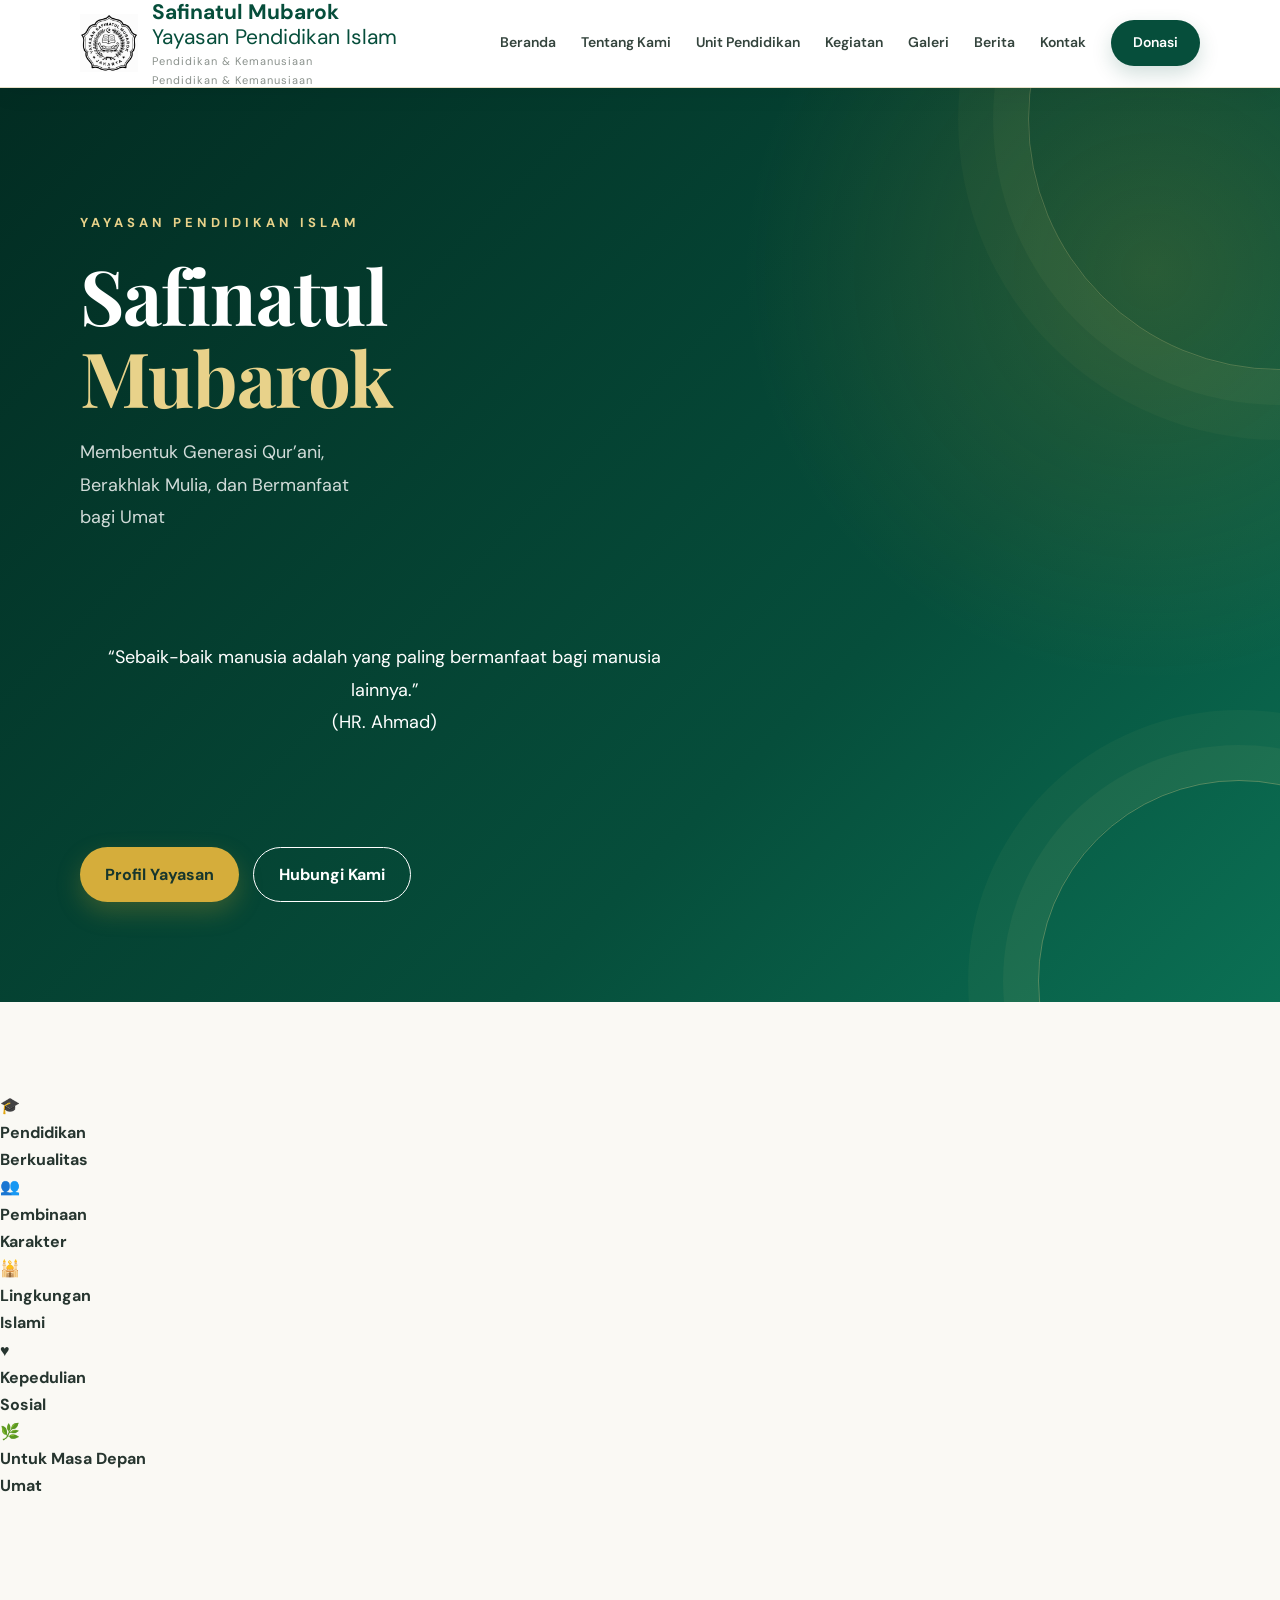
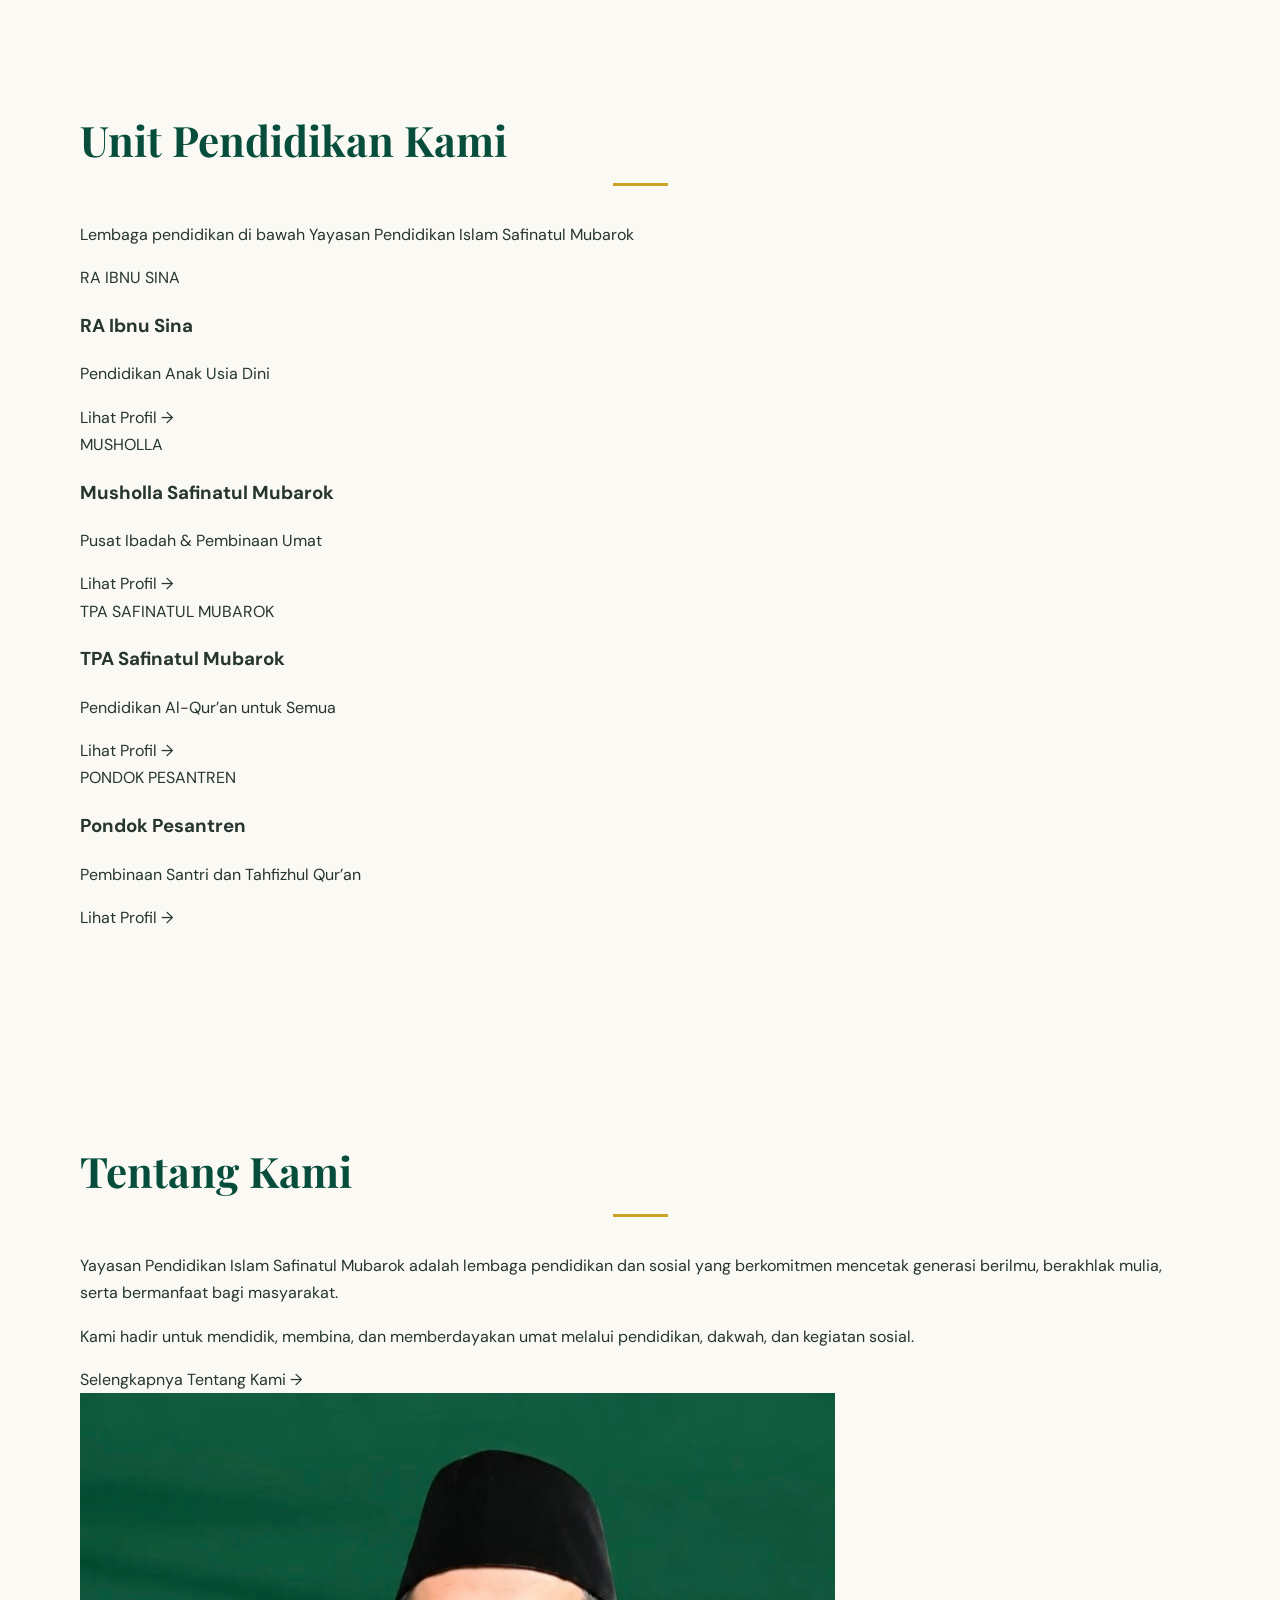
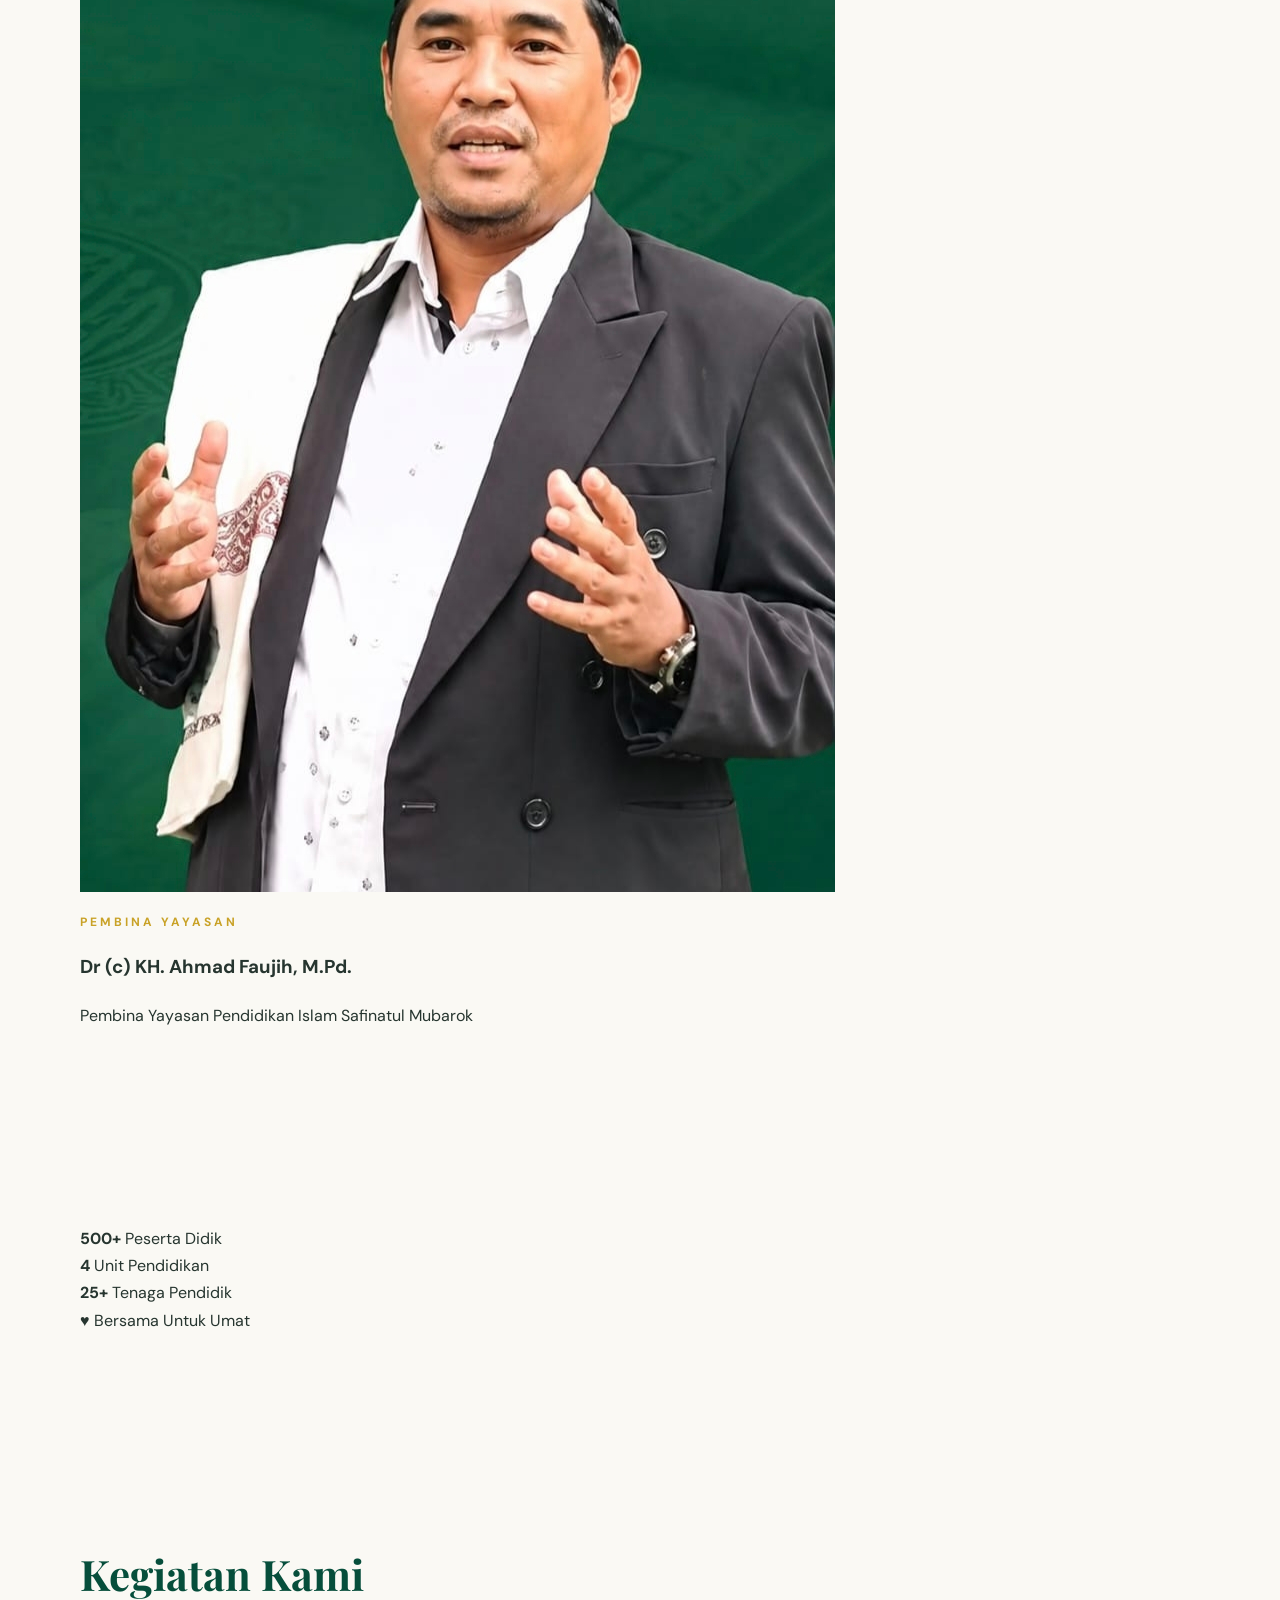
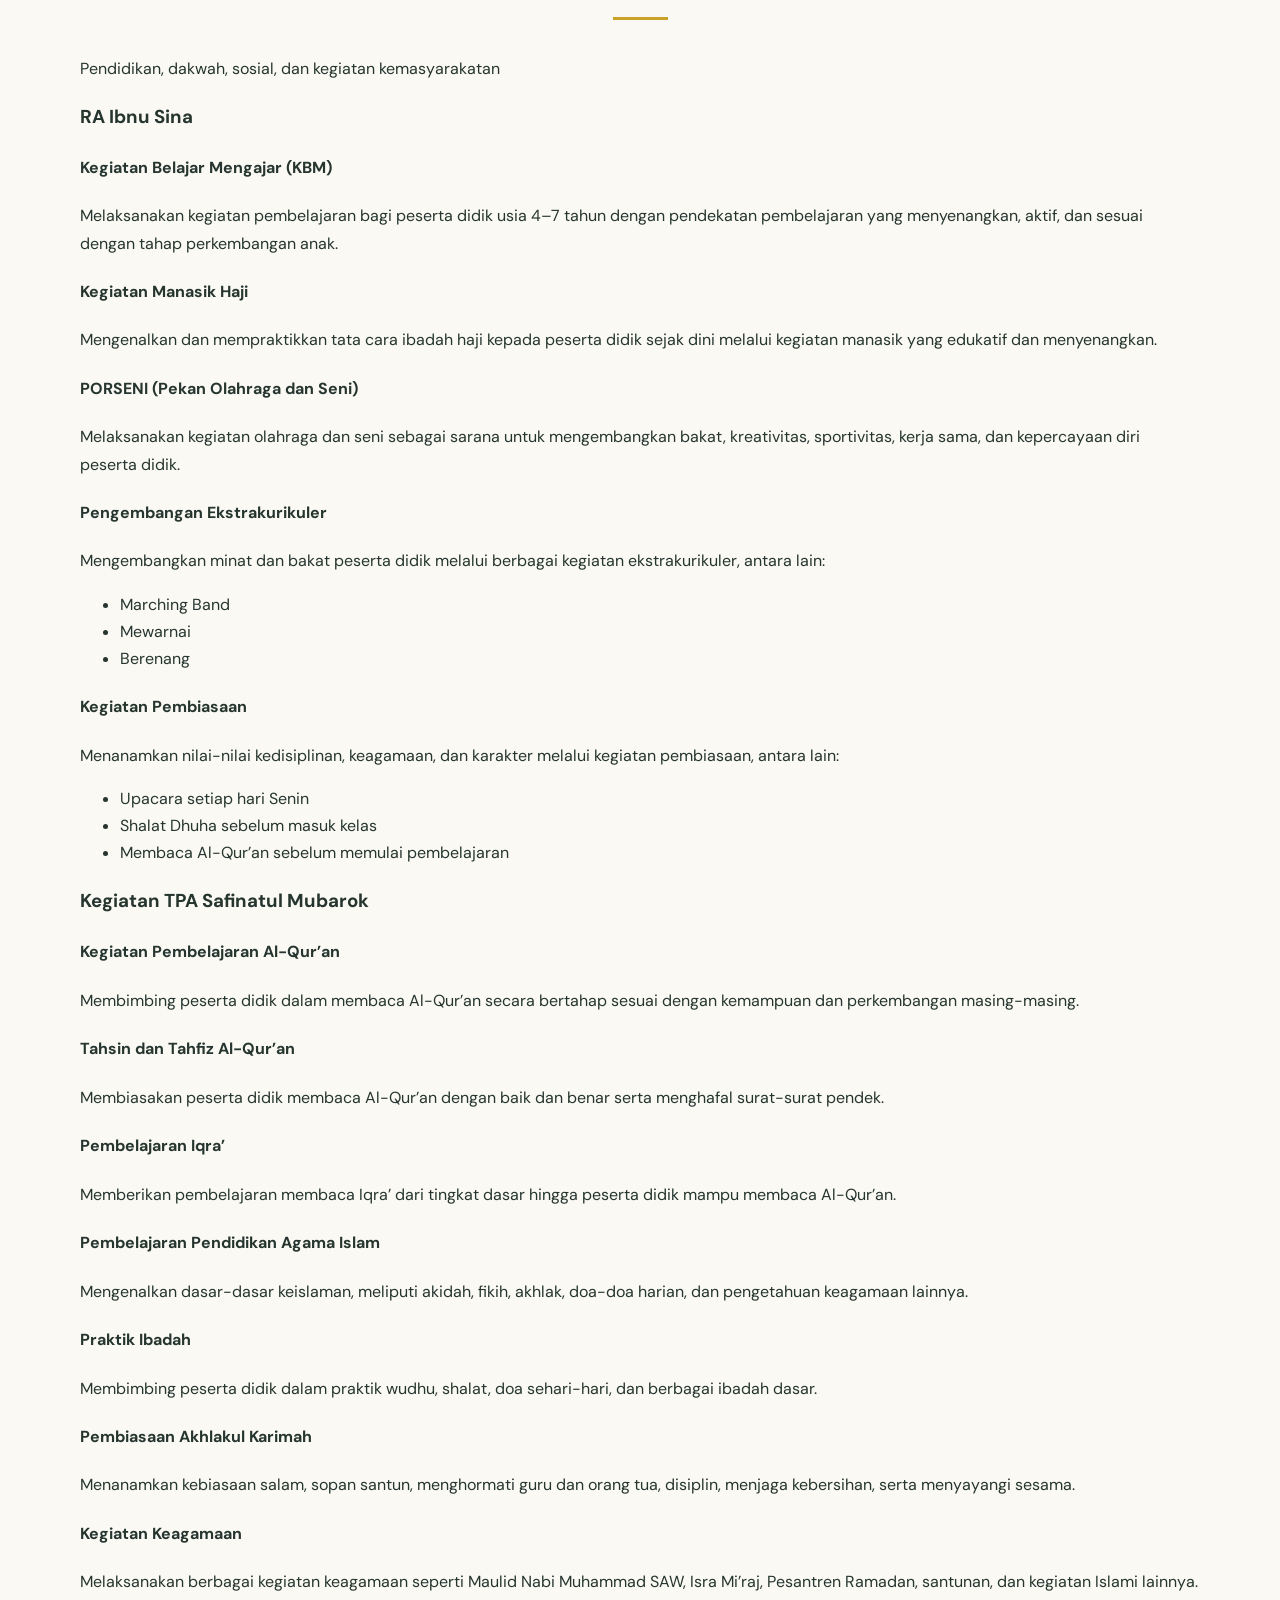
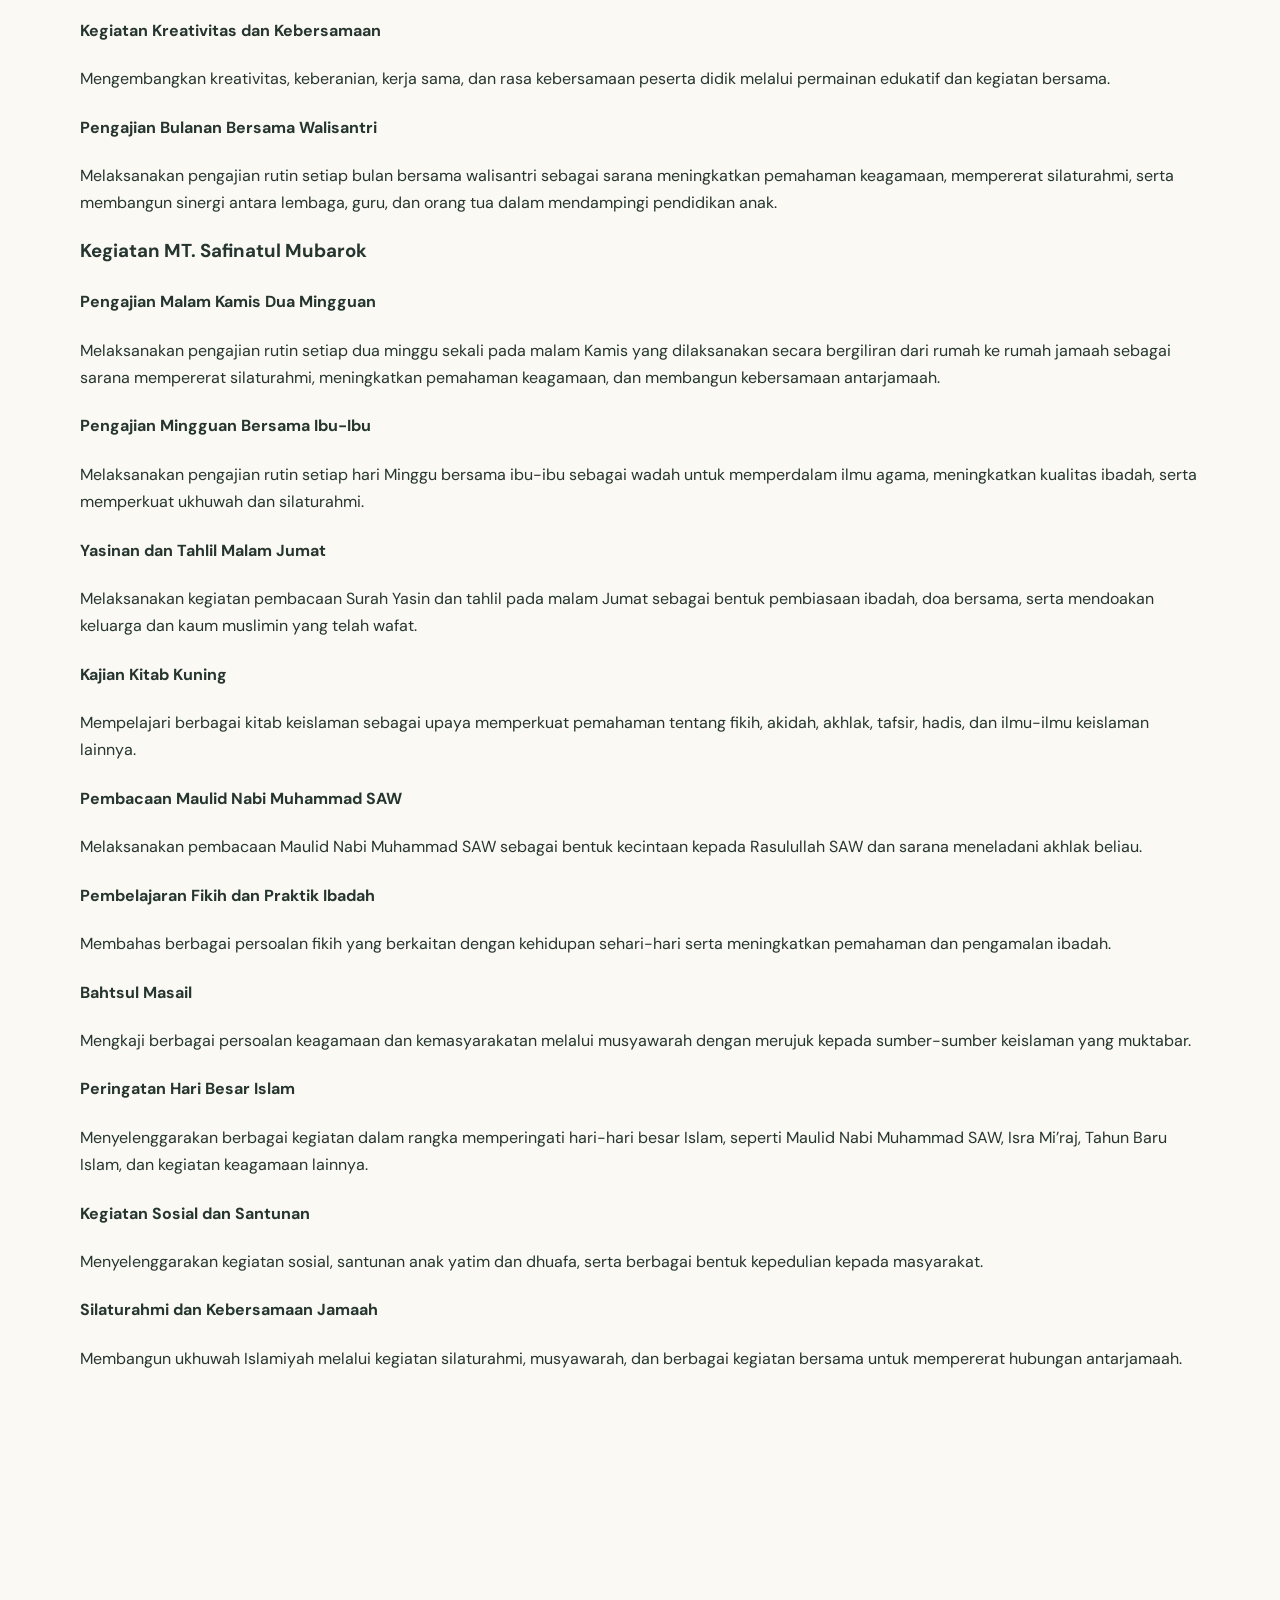
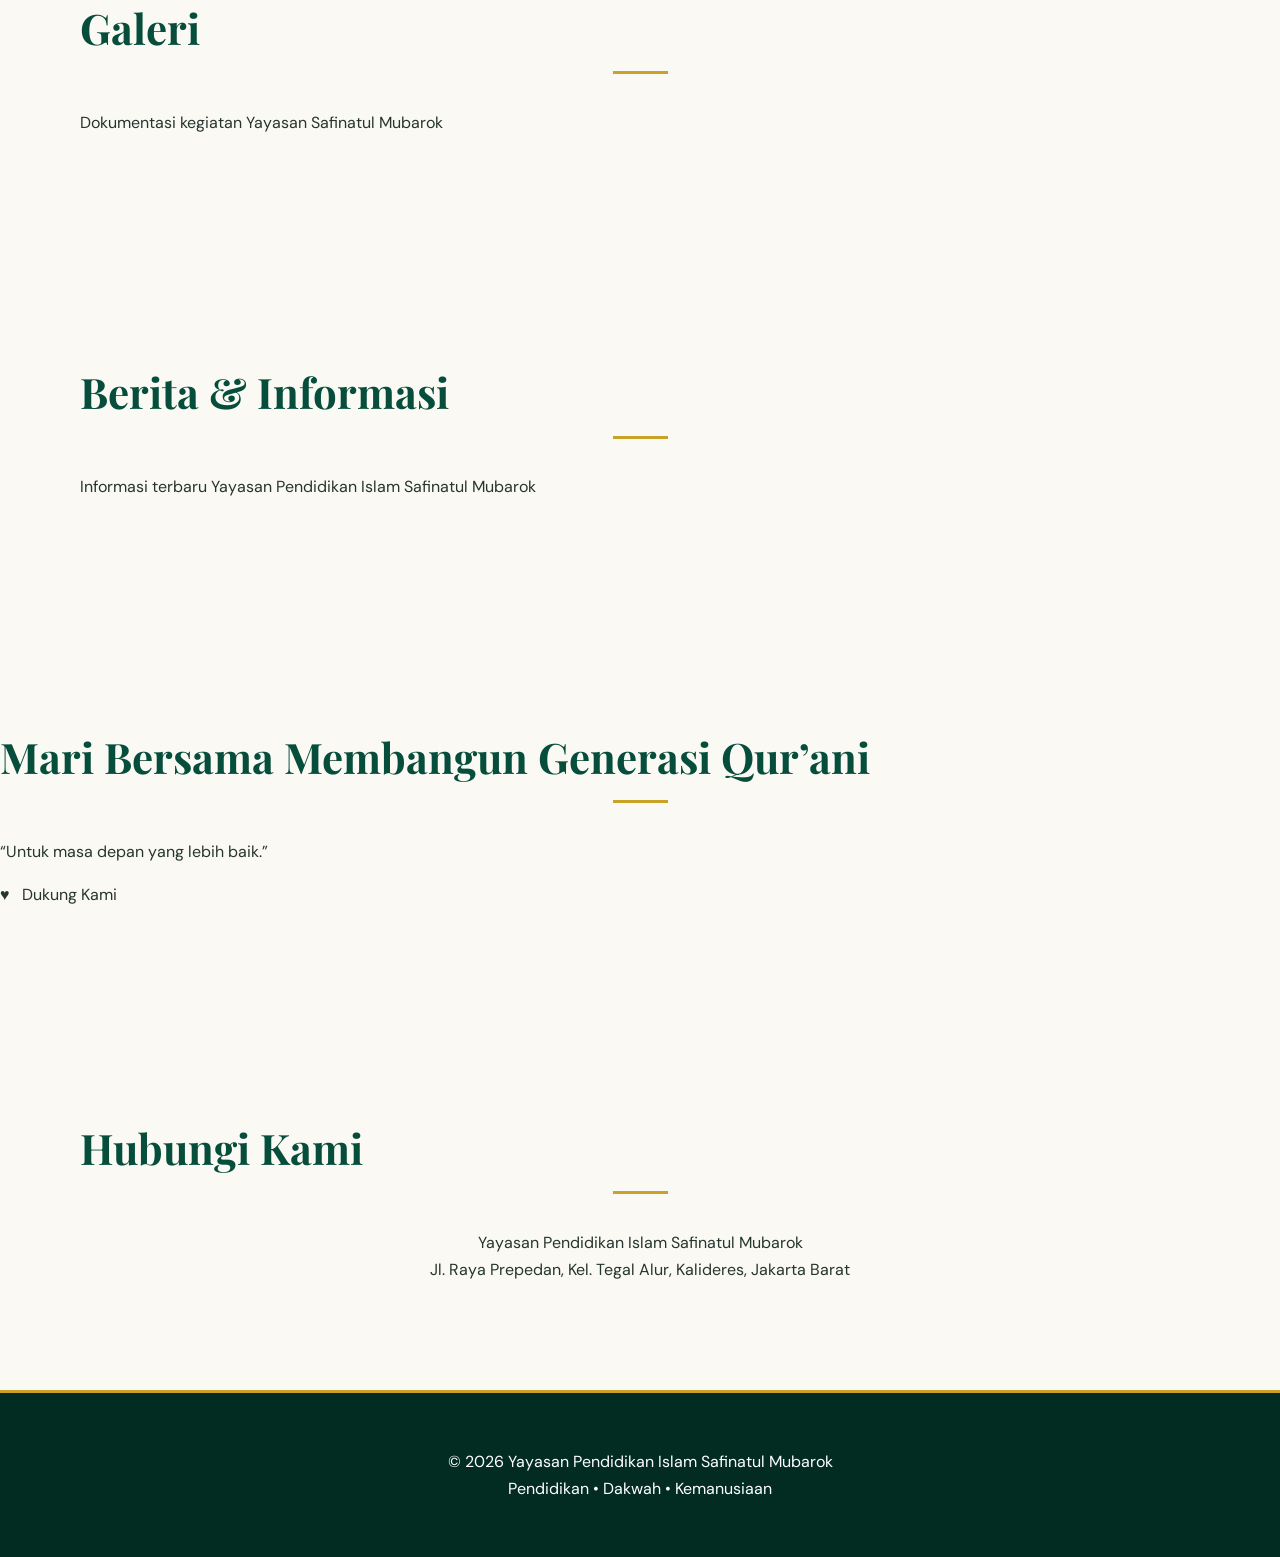
<file: index.html>
<!DOCTYPE html>
<html lang="id">
<head>
<meta charset="UTF-8">
<meta name="viewport" content="width=device-width, initial-scale=1.0">
<title>Safinatul Mubarok | Pendidikan & Kemanusiaan</title>
<link rel="stylesheet" href="style.css">
</head>

<body>

<header class="header">
<div class="nav wrap">

<a class="brand" href="#beranda">
<img src="logo.png" alt="Logo Yayasan Safinatul Mubarok">
<span>
<strong>Safinatul Mubarok</strong>
<span>Yayasan Pendidikan Islam</span>
</span>
</a>

<button class="menu">☰</button>

<nav class="links">
<a href="#beranda">Beranda</a>
<a href="tentang-kami.html">Tentang Kami</a>
<a href="#unit-pendidikan">Unit Pendidikan</a>
<a href="#kegiatan">Kegiatan</a>
<a href="#galeri">Galeri</a>
<a href="#berita">Berita</a>
<a href="#kontak">Kontak</a>
<a class="nav-donate" href="#donasi">Donasi</a>
</nav>

</div>
</header>

<main>

<section class="hero" id="beranda">
<div class="wrap hero-grid">

<div>
<p class="eyebrow">YAYASAN PENDIDIKAN ISLAM</p>

<h1>
Safinatul <em>Mubarok</em>
</h1>

<p>
Membentuk Generasi Qur’ani,<br>
Berakhlak Mulia, dan Bermanfaat<br>
bagi Umat
</p>

<p class="quote">
“Sebaik-baik manusia adalah yang paling
bermanfaat bagi manusia lainnya.”
<br>(HR. Ahmad)
</p>

<a class="btn-primary" href="tentang-kami.html">
Profil Yayasan
</a>

<a class="btn-secondary" href="#kontak">
Hubungi Kami
</a>

</div>
</div>
</section>

<section class="features">

<div>🎓<br><strong>Pendidikan<br>Berkualitas</strong></div>
<div>👥<br><strong>Pembinaan<br>Karakter</strong></div>
<div>🕌<br><strong>Lingkungan<br>Islami</strong></div>
<div>♥<br><strong>Kepedulian<br>Sosial</strong></div>
<div>🌿<br><strong>Untuk Masa Depan<br>Umat</strong></div>

</section>

<section class="section" id="unit-pendidikan">
<div class="wrap">

<h2 class="section-title">Unit Pendidikan Kami</h2>
<div class="gold-line"></div>

<p class="section-subtitle">
Lembaga pendidikan di bawah Yayasan Pendidikan Islam Safinatul Mubarok
</p>

<div class="units">

<article class="unit-card">
<div class="unit-image">RA IBNU SINA</div>
<div class="unit-body">
<h3>RA Ibnu Sina</h3>
<p>Pendidikan Anak Usia Dini</p>
<a href="ra-ibnu-sina.html">Lihat Profil →</a>
</div>
</article>

<article class="unit-card">
<div class="unit-image">MUSHOLLA</div>
<div class="unit-body">
<h3>Musholla Safinatul Mubarok</h3>
<p>Pusat Ibadah & Pembinaan Umat</p>
<a href="#kegiatan">Lihat Profil →</a>
</div>
</article>

<article class="unit-card">
<div class="unit-image">TPA SAFINATUL MUBAROK</div>
<div class="unit-body">
<h3>TPA Safinatul Mubarok</h3>
<p>Pendidikan Al-Qur’an untuk Semua</p>
<a href="tpa-safinatul-mubarok.html">Lihat Profil →</a>
</div>
</article>

<article class="unit-card">
<div class="unit-image">PONDOK PESANTREN</div>
<div class="unit-body">
<h3>Pondok Pesantren</h3>
<p>Pembinaan Santri dan Tahfizhul Qur’an</p>
<a href="pondok-pesantren.html">Lihat Profil →</a>
</div>
</article>

</div>
</div>
</section>

<section class="section about">

<div class="wrap about-grid">

<div>
<h2>Tentang Kami</h2>
<div class="gold-line"></div>

<p>
Yayasan Pendidikan Islam Safinatul Mubarok adalah lembaga
pendidikan dan sosial yang berkomitmen mencetak generasi
berilmu, berakhlak mulia, serta bermanfaat bagi masyarakat.
</p>

<p>
Kami hadir untuk mendidik, membina, dan memberdayakan umat
melalui pendidikan, dakwah, dan kegiatan sosial.
</p>

<a href="tentang-kami.html" class="about-btn">
Selengkapnya Tentang Kami →
</a>
</div>

<div class="pembina-box">

<img src="Pembina%20Yayasan.jpg"
class="pembina-photo"
alt="Dr (c) KH. Ahmad Faujih, M.Pd.">

<div>
<p class="small-title">PEMBINA YAYASAN</p>

<h3>Dr (c) KH. Ahmad Faujih, M.Pd.</h3>

<p>
Pembina Yayasan Pendidikan Islam Safinatul Mubarok
</p>
</div>

</div>

</div>
</section>

<section class="stats">

<div class="wrap stats-grid">

<div class="stat">
<strong>500+</strong>
<span>Peserta Didik</span>
</div>

<div class="stat">
<strong>4</strong>
<span>Unit Pendidikan</span>
</div>

<div class="stat">
<strong>25+</strong>
<span>Tenaga Pendidik</span>
</div>

<div class="stat">
<strong>♥</strong>
<span>Bersama Untuk Umat</span>
</div>

</div>
</section>

<section class="section" id="kegiatan">
<div class="wrap">
<h2 class="section-title">Kegiatan Kami</h2>
<div class="gold-line"></div>
<p class="section-subtitle">
Pendidikan, dakwah, sosial, dan kegiatan kemasyarakatan
</p>
 <div class="ra-kegiatan">

<h3>RA Ibnu Sina</h3>

<h4>Kegiatan Belajar Mengajar (KBM)</h4>
<p>
Melaksanakan kegiatan pembelajaran bagi peserta didik usia 4–7 tahun dengan pendekatan pembelajaran yang menyenangkan, aktif, dan sesuai dengan tahap perkembangan anak.
</p>

<h4>Kegiatan Manasik Haji</h4>
<p>
Mengenalkan dan mempraktikkan tata cara ibadah haji kepada peserta didik sejak dini melalui kegiatan manasik yang edukatif dan menyenangkan.
</p>

<h4>PORSENI (Pekan Olahraga dan Seni)</h4>
<p>
Melaksanakan kegiatan olahraga dan seni sebagai sarana untuk mengembangkan bakat, kreativitas, sportivitas, kerja sama, dan kepercayaan diri peserta didik.
</p>

<h4>Pengembangan Ekstrakurikuler</h4>
<p>
Mengembangkan minat dan bakat peserta didik melalui berbagai kegiatan ekstrakurikuler, antara lain:
</p>
<ul>
<li>Marching Band</li>
<li>Mewarnai</li>
<li>Berenang</li>
</ul>

<h4>Kegiatan Pembiasaan</h4>
<p>
Menanamkan nilai-nilai kedisiplinan, keagamaan, dan karakter melalui kegiatan pembiasaan, antara lain:
</p>
<ul>
<li>Upacara setiap hari Senin</li>
<li>Shalat Dhuha sebelum masuk kelas</li>
<li>Membaca Al-Qur’an sebelum memulai pembelajaran</li>
</ul>
<h3>Kegiatan TPA Safinatul Mubarok</h3>

<h4>Kegiatan Pembelajaran Al-Qur’an</h4>
<p>Membimbing peserta didik dalam membaca Al-Qur’an secara bertahap sesuai dengan kemampuan dan perkembangan masing-masing.</p>

<h4>Tahsin dan Tahfiz Al-Qur’an</h4>
<p>Membiasakan peserta didik membaca Al-Qur’an dengan baik dan benar serta menghafal surat-surat pendek.</p>

<h4>Pembelajaran Iqra’</h4>
<p>Memberikan pembelajaran membaca Iqra’ dari tingkat dasar hingga peserta didik mampu membaca Al-Qur’an.</p>

<h4>Pembelajaran Pendidikan Agama Islam</h4>
<p>Mengenalkan dasar-dasar keislaman, meliputi akidah, fikih, akhlak, doa-doa harian, dan pengetahuan keagamaan lainnya.</p>

<h4>Praktik Ibadah</h4>
<p>Membimbing peserta didik dalam praktik wudhu, shalat, doa sehari-hari, dan berbagai ibadah dasar.</p>

<h4>Pembiasaan Akhlakul Karimah</h4>
<p>Menanamkan kebiasaan salam, sopan santun, menghormati guru dan orang tua, disiplin, menjaga kebersihan, serta menyayangi sesama.</p>

<h4>Kegiatan Keagamaan</h4>
<p>Melaksanakan berbagai kegiatan keagamaan seperti Maulid Nabi Muhammad SAW, Isra Mi’raj, Pesantren Ramadan, santunan, dan kegiatan Islami lainnya.</p>

<h4>Kegiatan Kreativitas dan Kebersamaan</h4>
<p>Mengembangkan kreativitas, keberanian, kerja sama, dan rasa kebersamaan peserta didik melalui permainan edukatif dan kegiatan bersama.</p>

<h4>Pengajian Bulanan Bersama Walisantri</h4>
<p>Melaksanakan pengajian rutin setiap bulan bersama walisantri sebagai sarana meningkatkan pemahaman keagamaan, mempererat silaturahmi, serta membangun sinergi antara lembaga, guru, dan orang tua dalam mendampingi pendidikan anak.</p>

<h3>Kegiatan MT. Safinatul Mubarok</h3>

<h4>Pengajian Malam Kamis Dua Mingguan</h4>
<p>Melaksanakan pengajian rutin setiap dua minggu sekali pada malam Kamis yang dilaksanakan secara bergiliran dari rumah ke rumah jamaah sebagai sarana mempererat silaturahmi, meningkatkan pemahaman keagamaan, dan membangun kebersamaan antarjamaah.</p>

<h4>Pengajian Mingguan Bersama Ibu-Ibu</h4>
<p>Melaksanakan pengajian rutin setiap hari Minggu bersama ibu-ibu sebagai wadah untuk memperdalam ilmu agama, meningkatkan kualitas ibadah, serta memperkuat ukhuwah dan silaturahmi.</p>

<h4>Yasinan dan Tahlil Malam Jumat</h4>
<p>Melaksanakan kegiatan pembacaan Surah Yasin dan tahlil pada malam Jumat sebagai bentuk pembiasaan ibadah, doa bersama, serta mendoakan keluarga dan kaum muslimin yang telah wafat.</p>

<h4>Kajian Kitab Kuning</h4>
<p>Mempelajari berbagai kitab keislaman sebagai upaya memperkuat pemahaman tentang fikih, akidah, akhlak, tafsir, hadis, dan ilmu-ilmu keislaman lainnya.</p>

<h4>Pembacaan Maulid Nabi Muhammad SAW</h4>
<p>Melaksanakan pembacaan Maulid Nabi Muhammad SAW sebagai bentuk kecintaan kepada Rasulullah SAW dan sarana meneladani akhlak beliau.</p>

<h4>Pembelajaran Fikih dan Praktik Ibadah</h4>
<p>Membahas berbagai persoalan fikih yang berkaitan dengan kehidupan sehari-hari serta meningkatkan pemahaman dan pengamalan ibadah.</p>

<h4>Bahtsul Masail</h4>
<p>Mengkaji berbagai persoalan keagamaan dan kemasyarakatan melalui musyawarah dengan merujuk kepada sumber-sumber keislaman yang muktabar.</p>

<h4>Peringatan Hari Besar Islam</h4>
<p>Menyelenggarakan berbagai kegiatan dalam rangka memperingati hari-hari besar Islam, seperti Maulid Nabi Muhammad SAW, Isra Mi’raj, Tahun Baru Islam, dan kegiatan keagamaan lainnya.</p>

<h4>Kegiatan Sosial dan Santunan</h4>
<p>Menyelenggarakan kegiatan sosial, santunan anak yatim dan dhuafa, serta berbagai bentuk kepedulian kepada masyarakat.</p>

<h4>Silaturahmi dan Kebersamaan Jamaah</h4>
<p>Membangun ukhuwah Islamiyah melalui kegiatan silaturahmi, musyawarah, dan berbagai kegiatan bersama untuk mempererat hubungan antarjamaah.</p>
 </div> 
</div>
</section>

<section class="section" id="galeri">
<div class="wrap">
<h2 class="section-title">Galeri</h2>
<div class="gold-line"></div>
<p class="section-subtitle">
Dokumentasi kegiatan Yayasan Safinatul Mubarok
</p>
</div>
</section>

<section class="section" id="berita">
<div class="wrap">
<h2 class="section-title">Berita & Informasi</h2>
<div class="gold-line"></div>
<p class="section-subtitle">
Informasi terbaru Yayasan Pendidikan Islam Safinatul Mubarok
</p>
</div>
</section>

<section class="donation" id="donasi">
<h2>Mari Bersama Membangun Generasi Qur’ani</h2>
<p>“Untuk masa depan yang lebih baik.”</p>
<a href="#kontak" class="donation-btn">♥ &nbsp; Dukung Kami</a>
</section>

<section class="section" id="kontak">
<div class="wrap">
<h2 class="section-title">Hubungi Kami</h2>
<div class="gold-line"></div>

<p style="text-align:center">
Yayasan Pendidikan Islam Safinatul Mubarok
<br>
Jl. Raya Prepedan, Kel. Tegal Alur,
Kalideres, Jakarta Barat
</p>

</div>
</section>

</main>

<footer>
© 2026 Yayasan Pendidikan Islam Safinatul Mubarok
<br>
Pendidikan • Dakwah • Kemanusiaan
<script>
const menu = document.querySelector('.menu');
const links = document.querySelector('.links');

menu.addEventListener('click', function () {
  links.classList.toggle('active');
});
</script>

</body>
</html>
</file>
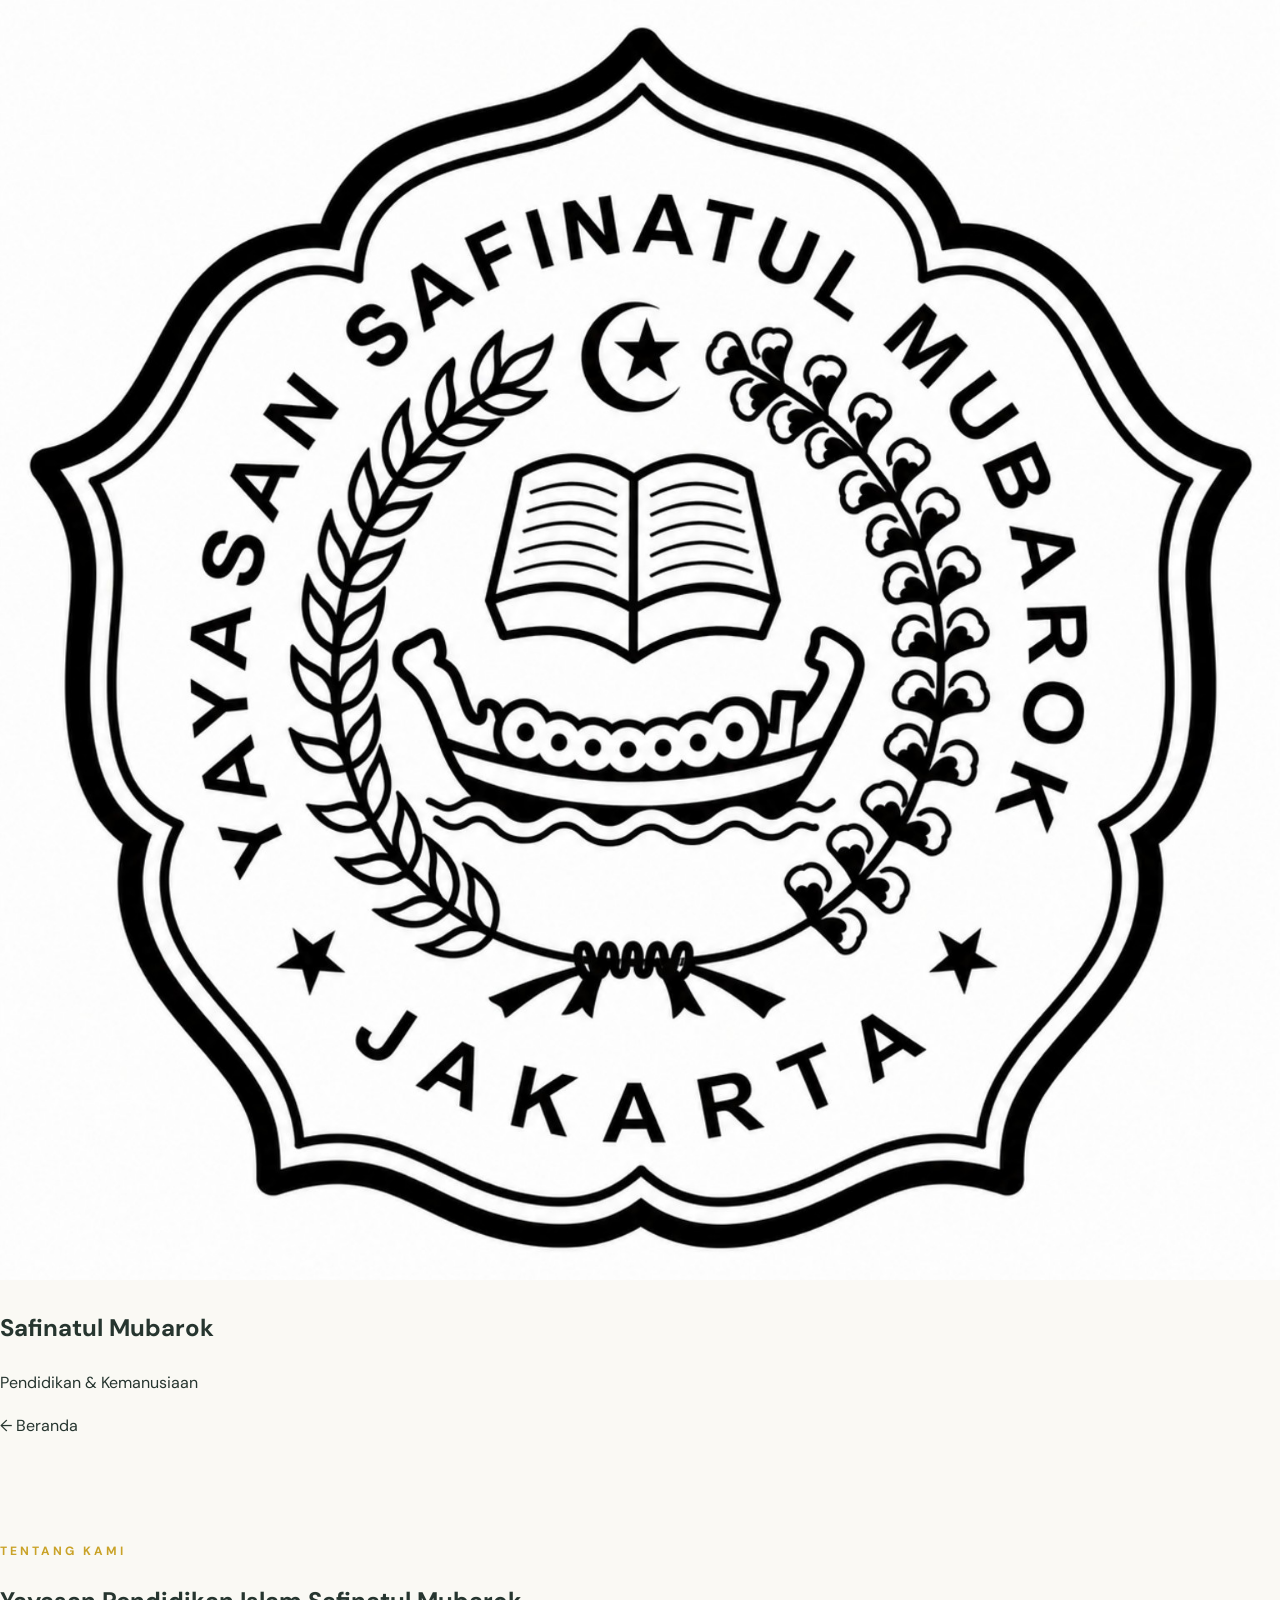
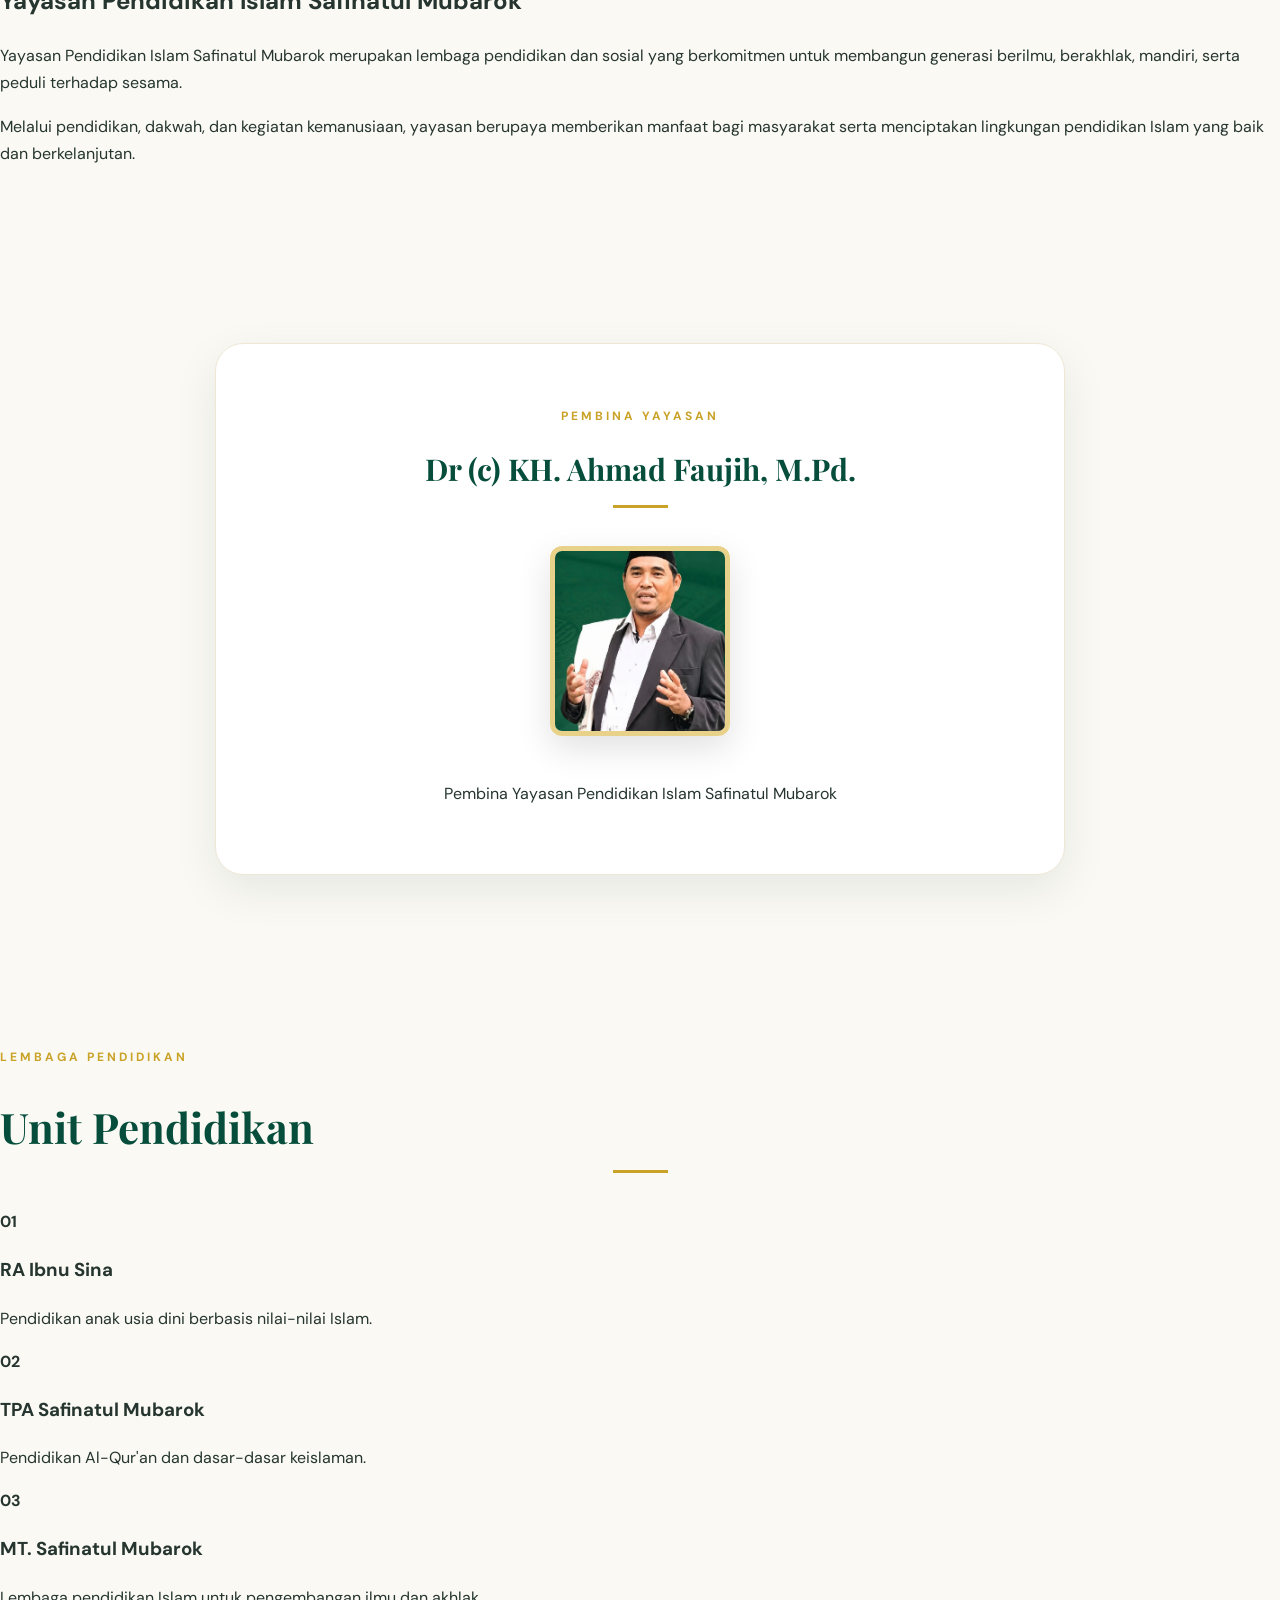
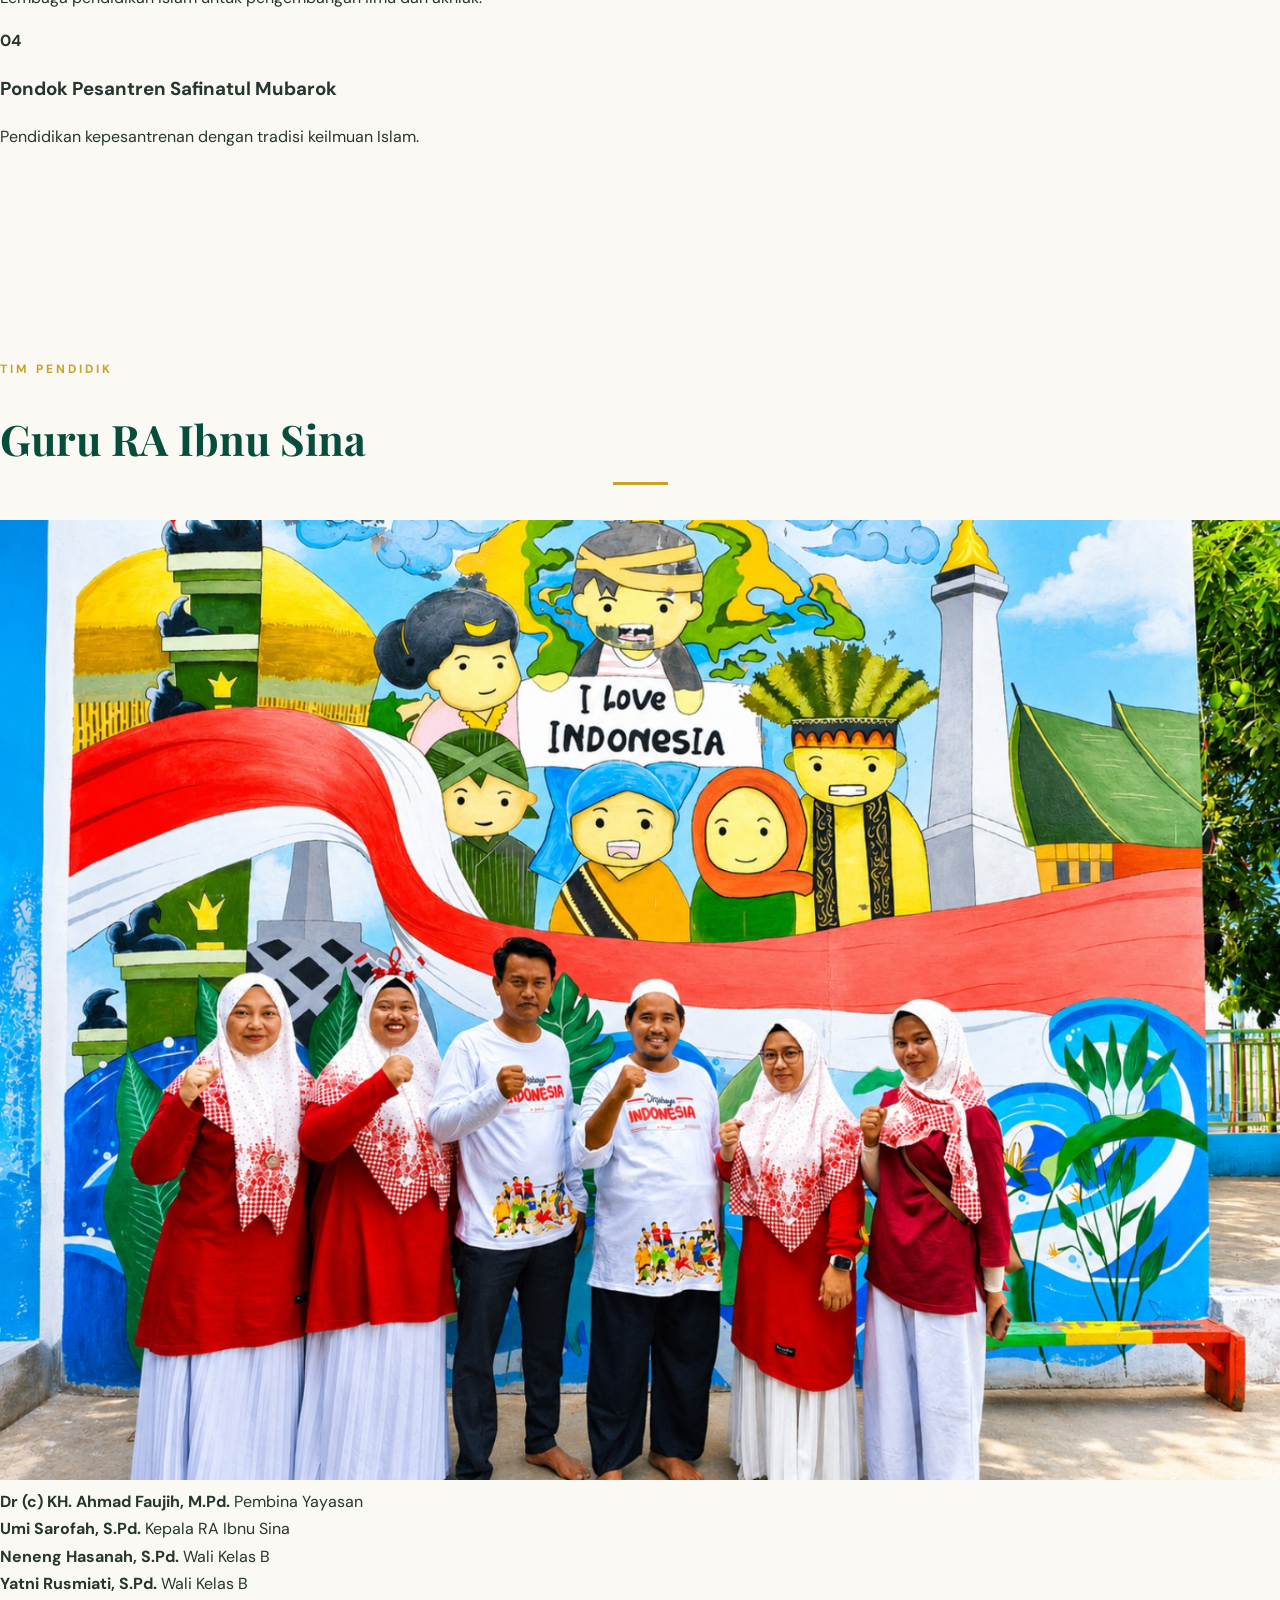
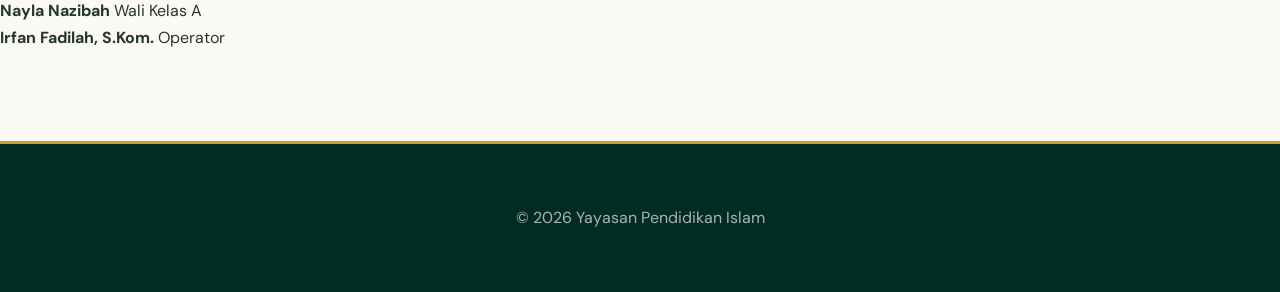
<file: tentang-kami.html>
<!DOCTYPE html>
<html lang="id">
<head>
  <meta charset="UTF-8">
  <meta name="viewport" content="width=device-width, initial-scale=1.0">
  <title>Tentang Kami - Safinatul Mubarok</title>
  <link rel="stylesheet" href="style.css">
</head>

<body>

<header>
  <div class="logo-area">
    <img src="logo.png" alt="Logo Yayasan Safinatul Mubarok">
    <div>
      <h2>Safinatul Mubarok</h2>
      <p>Pendidikan & Kemanusiaan</p>
    </div>
  </div>

  <a href="index.html" class="back-button">← Beranda</a>
</header>

<main>

  <section class="about">
    <p class="small-title">TENTANG KAMI</p>

    <h1>
      Yayasan Pendidikan Islam
      <span>Safinatul Mubarok</span>
    </h1>

    <p>
      Yayasan Pendidikan Islam Safinatul Mubarok merupakan lembaga
      pendidikan dan sosial yang berkomitmen untuk membangun generasi
      berilmu, berakhlak, mandiri, serta peduli terhadap sesama.
    </p>

    <p>
      Melalui pendidikan, dakwah, dan kegiatan kemanusiaan, yayasan
      berupaya memberikan manfaat bagi masyarakat serta menciptakan
      lingkungan pendidikan Islam yang baik dan berkelanjutan.
    </p>
  </section>

  <section class="pembina">
    <p class="small-title">PEMBINA YAYASAN</p>

    <h2>Dr (c) KH. Ahmad Faujih, M.Pd.</h2>
<img src="Pembina%20Yayasan.jpg" alt="Dr (c) KH. Ahmad Faujih, M.Pd." style="width:180px; border-radius:12px; margin:20px 0;">
    <p>
      Pembina Yayasan Pendidikan Islam Safinatul Mubarok
    </p>
  </section>

  <section class="lembaga">
    <p class="small-title">LEMBAGA PENDIDIKAN</p>

    <h2>Unit Pendidikan</h2>

    <div class="lembaga-list">

      <div class="card">
        <strong>01</strong>
        <h3>RA Ibnu Sina</h3>
        <p>Pendidikan anak usia dini berbasis nilai-nilai Islam.</p>
      </div>

      <div class="card">
        <strong>02</strong>
        <h3>TPA Safinatul Mubarok</h3>
        <p>Pendidikan Al-Qur'an dan dasar-dasar keislaman.</p>
      </div>

      <div class="card">
        <strong>03</strong>
        <h3>MT. Safinatul Mubarok</h3>
        <p>Lembaga pendidikan Islam untuk pengembangan ilmu dan akhlak.</p>
      </div>

      <div class="card">
        <strong>04</strong>
        <h3>Pondok Pesantren Safinatul Mubarok</h3>
        <p>Pendidikan kepesantrenan dengan tradisi keilmuan Islam.</p>
      </div>

    </div>
  </section>
<section class="tim-guru">
  <p class="small-title">TIM PENDIDIK</p>
  <h2>Guru RA Ibnu Sina</h2>

  <div class="guru-photo">
    <img src="guru-ra-ibnu-sina.jpg" alt="Guru RA Ibnu Sina">
  </div>

  <div class="guru-list">
    <div class="guru-card">
      <strong>Dr (c) KH. Ahmad Faujih, M.Pd.</strong>
      <span>Pembina Yayasan</span>
    </div>

    <div class="guru-card">
      <strong>Umi Sarofah, S.Pd.</strong>
      <span>Kepala RA Ibnu Sina</span>
    </div>

    <div class="guru-card">
      <strong>Neneng Hasanah, S.Pd.</strong>
      <span>Wali Kelas B</span>
    </div>

    <div class="guru-card">
      <strong>Yatni Rusmiati, S.Pd.</strong>
      <span>Wali Kelas B</span>
    </div>

    <div class="guru-card">
      <strong>Nayla Nazibah</strong>
      <span>Wali Kelas A</span>
    </div>
<div class="guru-card">
<strong>Irfan Fadilah, S.Kom.</strong>
<span>Operator</span>
</div>
    
  </div>
</section>
</main>

<footer>
  <p>© 2026 Yayasan Pendidikan Islam
</file>
<file: style.css>
@import url('https://fonts.googleapis.com/css2?family=DM+Sans:wght@400;500;600;700&family=Playfair+Display:wght@600;700&display=swap');

:root{
  --green:#064e3b;
  --deep:#022c22;
  --gold:#c9a227;
  --gold-light:#e8d28a;
  --cream:#faf8f1;
  --white:#ffffff;
  --text:#26352f;
  --muted:#6b7771;
  --shadow:0 15px 45px rgba(2,44,34,.10);
}

*{
  box-sizing:border-box;
}

html{
  scroll-behavior:smooth;
}

body{
  margin:0;
  font-family:'DM Sans',sans-serif;
  color:var(--text);
  background:var(--cream);
  line-height:1.7;
}

a{
  color:inherit;
  text-decoration:none;
}

img{
  max-width:100%;
  height:auto;
}

.wrap{
  width:min(1120px,92%);
  margin:auto;
}

/* HEADER */
.header{
  position:sticky;
  top:0;
  z-index:1000;
  background:rgba(255,255,255,.96);
  backdrop-filter:blur(12px);
  border-bottom:1px solid rgba(6,78,59,.08);
  box-shadow:0 5px 25px rgba(0,0,0,.05);
}

.header .wrap{
  min-height:78px;
  display:flex;
  align-items:center;
  justify-content:space-between;
  gap:25px;
}

.header img{
  width:58px;
  height:58px;
  object-fit:contain;
}

.header h1{
  margin:0;
  font-family:'Playfair Display',serif;
  font-size:25px;
  color:var(--green);
}

.header p{
  margin:0;
  color:var(--muted);
  font-size:12px;
}

/* MENU */
nav{
  display:flex;
  align-items:center;
  gap:24px;
}

nav a{
  font-size:14px;
  font-weight:600;
  color:#34443d;
  transition:.3s;
}

nav a:hover{
  color:var(--gold);
}

/* HERO */
.hero{
  min-height:620px;
  padding:120px 0 110px;
  display:flex;
  align-items:center;
  background:
    linear-gradient(90deg,rgba(2,44,34,.97) 0%,rgba(2,44,34,.88) 42%,rgba(2,44,34,.30) 100%),
    linear-gradient(135deg,#064e3b,#0b7054);
  color:white;
  position:relative;
  overflow:hidden;
}

.hero:after{
  content:"";
  position:absolute;
  width:400px;
  height:400px;
  right:-160px;
  bottom:-180px;
  border:1px solid rgba(232,210,138,.35);
  border-radius:50%;
  box-shadow:0 0 0 35px rgba(232,210,138,.05),
             0 0 0 70px rgba(232,210,138,.04);
}

.hero h1{
  max-width:800px;
  margin:0 0 20px;
  font-family:'Playfair Display',serif;
  font-size:clamp(46px,7vw,78px);
  line-height:1.08;
  letter-spacing:-1px;
}

.hero h1 span{
  color:var(--gold-light);
}

.hero p{
  max-width:650px;
  font-size:19px;
  color:rgba(255,255,255,.88);
}

.hero .button,
.hero a{
  display:inline-block;
}

/* BUTTON */
button,
.btn,
.donate{
  border:0;
  border-radius:50px;
  padding:14px 27px;
  font-family:inherit;
  font-weight:700;
  cursor:pointer;
  transition:.3s;
}

.btn-primary{
  background:linear-gradient(135deg,var(--gold),#e4c65c);
  color:#1f2a20;
  box-shadow:0 10px 25px rgba(201,162,39,.25);
}

.btn-primary:hover{
  transform:translateY(-3px);
}

.btn-outline{
  border:1px solid rgba(255,255,255,.7);
  color:white;
  background:transparent;
}

.btn-outline:hover{
  background:white;
  color:var(--green);
}

/* QUOTE */
.quote{
  padding:90px 0;
  text-align:center;
  background:var(--white);
}

.quote-box{
  max-width:850px;
  margin:auto;
  padding:45px;
  border:1px solid rgba(201,162,39,.25);
  border-radius:24px;
  background:linear-gradient(135deg,#fffdf6,#f5f1df);
  box-shadow:var(--shadow);
}

.quote-box p{
  margin:0;
  font-family:'Playfair Display',serif;
  font-size:25px;
  color:var(--green);
}

/* SECTION */
section{
  padding:90px 0;
}

.section-intro{
  max-width:760px;
  margin:0 auto 45px;
  text-align:center;
  color:var(--muted);
}

.section-intro h2,
section h2{
  font-family:'Playfair Display',serif;
  color:var(--green);
  font-size:42px;
  line-height:1.2;
}

.section-intro h2:after,
section h2:after{
  content:"";
  display:block;
  width:55px;
  height:3px;
  margin:18px auto;
  background:var(--gold);
}

/* PROFILE */
.profile{
  display:grid;
  grid-template-columns:1.2fr .8fr;
  gap:55px;
  align-items:center;
}

.profile img{
  border-radius:24px;
  box-shadow:var(--shadow);
}

.profile h2:after{
  margin-left:0;
}

/* INSTITUTION */
.institution{
  display:block;
  background:white;
  border:1px solid rgba(6,78,59,.08);
  border-radius:20px;
  padding:30px;
  margin-bottom:20px;
  box-shadow:0 8px 30px rgba(0,0,0,.05);
  transition:.35s;
}

.institution:hover{
  transform:translateY(-6px);
  box-shadow:var(--shadow);
  border-color:rgba(201,162,39,.35);
}

.institution h3{
  margin:0 0 8px;
  color:var(--green);
  font-family:'Playfair Display',serif;
  font-size:24px;
}

.institution span{
  color:var(--gold);
  font-weight:700;
}

/* EVENT */
.event{
  display:grid;
  grid-template-columns:1fr 1fr;
  gap:30px;
}

.event img{
  width:100%;
  border-radius:20px;
  box-shadow:var(--shadow);
}

/* DONATION */
.donate{
  background:linear-gradient(135deg,var(--green),var(--deep));
  color:white;
  padding:80px 30px;
  text-align:center;
  border-radius:30px;
  box-shadow:var(--shadow);
}

.donate h2{
  color:white;
  margin-top:0;
}

.donate h2:after{
  margin-left:auto;
  margin-right:auto;
}

/* PAGE HERO */
.page-hero{
  padding:110px 20px 80px;
  text-align:center;
  color:white;
  background:linear-gradient(135deg,var(--deep),var(--green));
}

.page-hero h1{
  margin:0;
  font-family:'Playfair Display',serif;
  font-size:clamp(40px,6vw,64px);
}

.page-hero p{
  color:rgba(255,255,255,.8);
}

/* PEMBINA */
.pembina{
  text-align:center;
  max-width:850px;
  margin:70px auto;
  padding:50px 30px;
  background:white;
  border-radius:28px;
  box-shadow:var(--shadow);
}

.pembina img{
  width:190px;
  height:190px;
  object-fit:cover;
  border-radius:50%;
  border:6px solid var(--gold-light);
  box-shadow:0 12px 35px rgba(0,0,0,.12);
}

.pembina h2{
  font-size:30px;
  margin-bottom:5px;
}

.pembina h2:after{
  margin-left:auto;
  margin-right:auto;
}

.small-title{
  color:var(--gold);
  font-size:12px;
  font-weight:700;
  letter-spacing:3px;
}

/* FOOTER */
footer{
  padding:55px 20px;
  background:var(--deep);
  color:white;
  text-align:center;
}

footer h2{
  font-family:'Playfair Display',serif;
  color:white;
}

footer p{
  color:rgba(255,255,255,.65);
  margin:5px;
}

/* MOBILE */
@media(max-width:800px){

  .header .wrap{
    min-height:70px;
  }

  .header h1{
    font-size:19px;
  }

  nav{
    display:none;
  }

  .hero{
    min-height:560px;
    padding:90px 0;
  }

  .hero h1{
    font-size:48px;
  }

  .hero p{
    font-size:17px;
  }

  section{
    padding:65px 0;
  }

  .section-intro h2,
  section h2{
    font-size:34px;
  }

  .profile{
    grid-template-columns:1fr;
    gap:30px;
  }

  .event{
    grid-template-columns:1fr;
  }

  .quote{
    padding:60px 0;
  }

  .quote-box{
    padding:30px 20px;
  }

  .quote-box p{
    font-size:21px;
  }
}

@media(max-width:480px){

  .wrap{
    width:90%;
  }

  .header img{
    width:48px;
    height:48px;
  }

  .hero h1{
    font-size:42px;
  }

  .hero{
    padding:80px 0;
  }

  .pembina{
    padding:40px 20px;
  }

  .institution{
    padding:24px;
  }
}/* ===== DESAIN PREMIUM SAFINATUL MUBAROK ===== */

body{
  background:#faf9f4;
  color:#26352f;
}

.header{
  background:rgba(255,255,255,.98);
  border-bottom:1px solid #e7dfc7;
  box-shadow:0 4px 25px rgba(0,0,0,.06);
}

.nav{
  min-height:82px;
  display:flex;
  align-items:center;
  justify-content:space-between;
}

.brand{
  display:flex;
  align-items:center;
  gap:14px;
}

.brand img{
  width:58px;
  height:58px;
  object-fit:contain;
}

.brand span{
  display:flex;
  flex-direction:column;
  color:#064e3b;
  font-size:21px;
  line-height:1.2;
}

.brand span:after{
  content:"Pendidikan & Kemanusiaan";
  font-size:11px;
  font-weight:400;
  color:#8a918c;
  margin-top:5px;
  letter-spacing:1px;
}

.menu{
  display:none;
  background:none;
  color:#064e3b;
  font-size:30px;
  padding:5px;
}

.links{
  display:flex;
  align-items:center;
  gap:25px;
}

.links a{
  color:#34443d;
  font-size:14px;
  font-weight:600;
  transition:.3s;
}

.links a:hover{
  color:#c9a227;
}

.nav-donate{
  padding:11px 22px!important;
  border-radius:30px;
  background:#064e3b;
  color:#fff!important;
  box-shadow:0 8px 20px rgba(6,78,59,.18);
}

.nav-donate:hover{
  background:#c9a227;
  color:#17251f!important;
}

/* HERO PREMIUM */

.hero{
  min-height:650px;
  padding:110px 0 100px;
  position:relative;
  overflow:hidden;
  background:
    radial-gradient(circle at 90% 20%,rgba(201,162,39,.18),transparent 30%),
    linear-gradient(135deg,#022c22 0%,#064e3b 65%,#0b7054 100%);
  color:white;
}

.hero:before{
  content:"";
  position:absolute;
  width:500px;
  height:500px;
  right:-250px;
  top:-220px;
  border:1px solid rgba(232,210,138,.25);
  border-radius:50%;
  box-shadow:
    0 0 0 35px rgba(232,210,138,.04),
    0 0 0 70px rgba(232,210,138,.03);
}

.hero-grid{
  position:relative;
  z-index:2;
  display:grid;
  grid-template-columns:1.15fr .85fr;
  gap:60px;
  align-items:center;
}

.eyebrow{
  color:#e8d28a!important;
  font-size:13px!important;
  font-weight:700;
  letter-spacing:4px;
  text-transform:uppercase;
  margin-bottom:20px;
}

.hero h1{
  margin:0;
  max-width:800px;
  font-family:'Playfair Display',serif;
  font-size:clamp(45px,6vw,76px);
  line-height:1.08;
  letter-spacing:-1px;
  color:#fff;
}

.hero h1 em{
  color:#e8d28a;
  font-style:normal;
}

.hero p{
  max-width:650px;
  color:rgba(255,255,255,.82);
  font-size:18px;
  line-height:1.8;
}

/* TOMBOL HERO */

.hero .btn,
.hero button{
  margin-top:18px;
}

.hero a{
  transition:.3s;
}

.hero a:hover{
  transform:translateY(-3px);
}

/* SECTION */

.section-intro{
  margin-bottom:55px;
}

.section-intro h2,
section h2{
  font-family:'Playfair Display',serif;
  color:#064e3b;
  font-weight:700;
}

.section-intro h2:after,
section h2:after{
  background:#c9a227;
  height:3px;
}

/* KARTU PENDIDIKAN */

.institution{
  position:relative;
  overflow:hidden;
  background:#fff;
  border:1px solid #eee7d5;
  border-radius:22px;
  padding:30px;
  box-shadow:0 10px 35px rgba(2,44,34,.07);
}

.institution:before{
  content:"";
  position:absolute;
  left:0;
  top:0;
  width:4px;
  height:100%;
  background:#c9a227;
  transform:scaleY(0);
  transform-origin:bottom;
  transition:.3s;
}

.institution:hover:before{
  transform:scaleY(1);
}

.institution h3{
  font-family:'Playfair Display',serif;
  color:#064e3b;
}

/* QUOTE */

.quote{
  background:#fff;
}

.quote-box{
  border:1px solid #e7d7a6;
  background:linear-gradient(135deg,#fffdf7,#f4f0df);
  box-shadow:0 15px 45px rgba(2,44,34,.08);
}

/* PEMBINA */

.pembina{
  background:#fff;
  border:1px solid #eee7d5;
  box-shadow:0 15px 45px rgba(2,44,34,.08);
}

.pembina img{
  border:5px solid #e8d28a;
}

.pembina h2{
  color:#064e3b;
}

/* DONASI */

.donate{
  background:
    radial-gradient(circle at 90% 10%,rgba(201,162,39,.18),transparent 25%),
    linear-gradient(135deg,#022c22,#064e3b);
  border-radius:28px;
  box-shadow:0 20px 50px rgba(2,44,34,.18);
}

.donate h2{
  color:#fff;
}

.donate .btn-primary{
  background:#e0bb45;
  color:#17251f;
}

/* HALAMAN DALAM */

.page-hero{
  background:
    radial-gradient(circle at 80% 20%,rgba(201,162,39,.2),transparent 30%),
    linear-gradient(135deg,#022c22,#064e3b);
}

.page-hero h1{
  font-family:'Playfair Display',serif;
}

/* FOOTER */

footer{
  background:#022c22;
  border-top:3px solid #c9a227;
}

footer h2{
  font-family:'Playfair Display',serif;
  color:#e8d28a;
}

/* MOBILE */

@media(max-width:800px){

  .nav{
    min-height:72px;
  }

  .brand img{
    width:50px;
    height:50px;
  }

  .brand span{
    font-size:18px;
  }

  .brand span:after{
    font-size:9px;
  }

  .menu{
    display:block;
  }

  .links{
    display:none;
  }

  .hero{
    min-height:auto;
    padding:80px 0 70px;
  }

  .hero-grid{
    grid-template-columns:1fr;
    gap:30px;
  }

  .hero h1{
    font-size:43px;
  }

  .hero p{
    font-size:16px;
  }

  .eyebrow{
    font-size:11px!important;
    letter-spacing:3px;
  }

  section{
    padding:65px 0;
  }
}

@media(max-width:480px){

  .hero h1{
    font-size:39px;
  }

  .institution{
    padding:24px;
  }

  .quote-box{
    padding:30px 20px;
  }
    }


/* PERBAIKAN HERO */

.hero-grid{
  background:transparent !important;
  box-shadow:none !important;
  border:none !important;
}

.hero-grid > div{
  background:transparent !important;
  box-shadow:none !important;
}

.hero .quote{
  background:transparent !important;
  color:#fff !important;
  box-shadow:none !important;
  border:none !important;
}

.hero .btn-primary{
  display:inline-block;
  background:#d5ad3b !important;
  color:#17362d !important;
  padding:14px 25px;
  border-radius:30px;
  text-decoration:none;
  font-weight:bold;
  margin-right:10px;
}

.hero .btn-secondary{
  display:inline-block;
  color:#fff !important;
  border:1px solid #fff;
  padding:13px 25px;
  border-radius:30px;
  text-decoration:none;
  font-weight:bold;
}

.hero p{
  background:transparent !important;
}

@media(max-width:850px){
  .hero-grid{
    background:transparent !important;
  }
}
/* MENU MOBILE */
@media (max-width:850px) {
  .links {
    display:none;
    position:absolute;
    top:80px;
    left:15px;
    right:15px;
    background:#fff;
    padding:20px;
    border-radius:15px;
    box-shadow:0 10px 30px rgba(0,0,0,.15);
    z-index:9999;
  }

  .links.active {
    display:flex;
    flex-direction:column;
    gap:18px;
  }

  .links a {
    color:#064e3b !important;
    text-decoration:none;
    font-weight:bold;
    padding:8px;
  }
}
</file>
